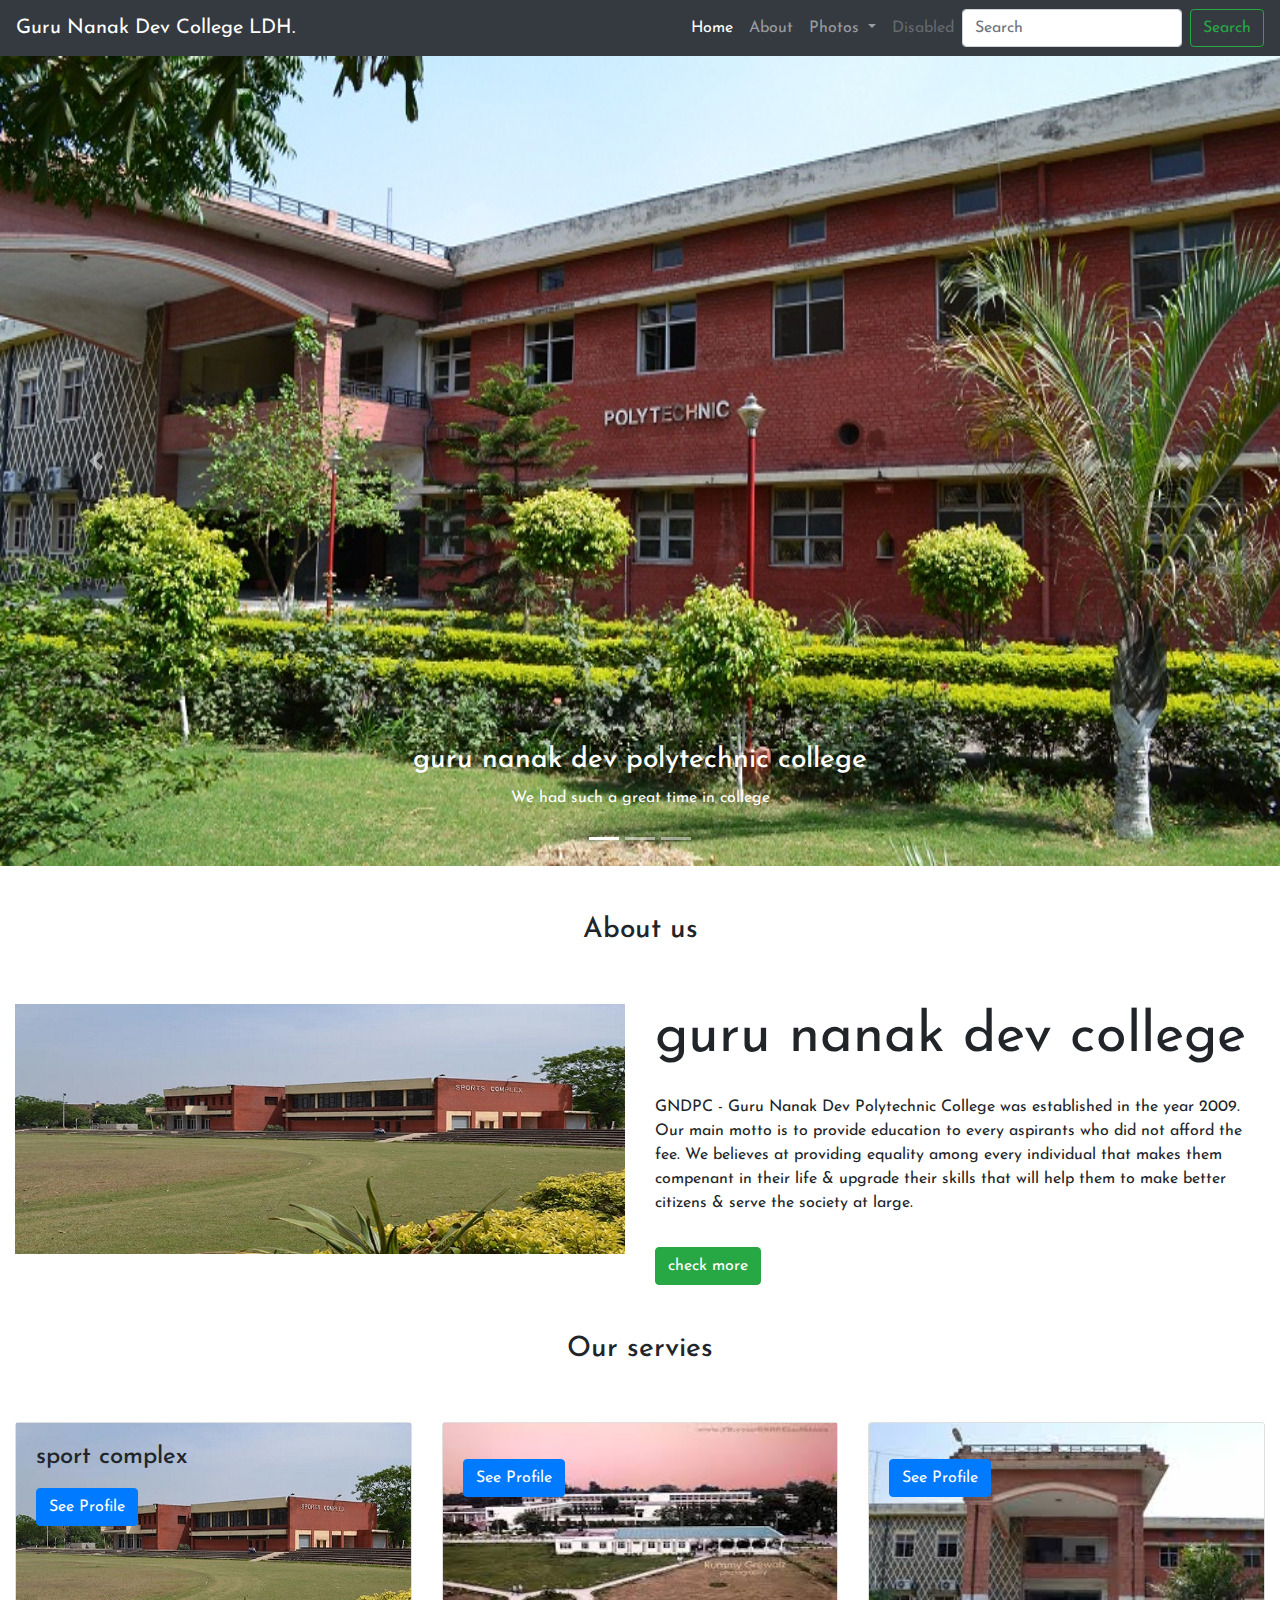
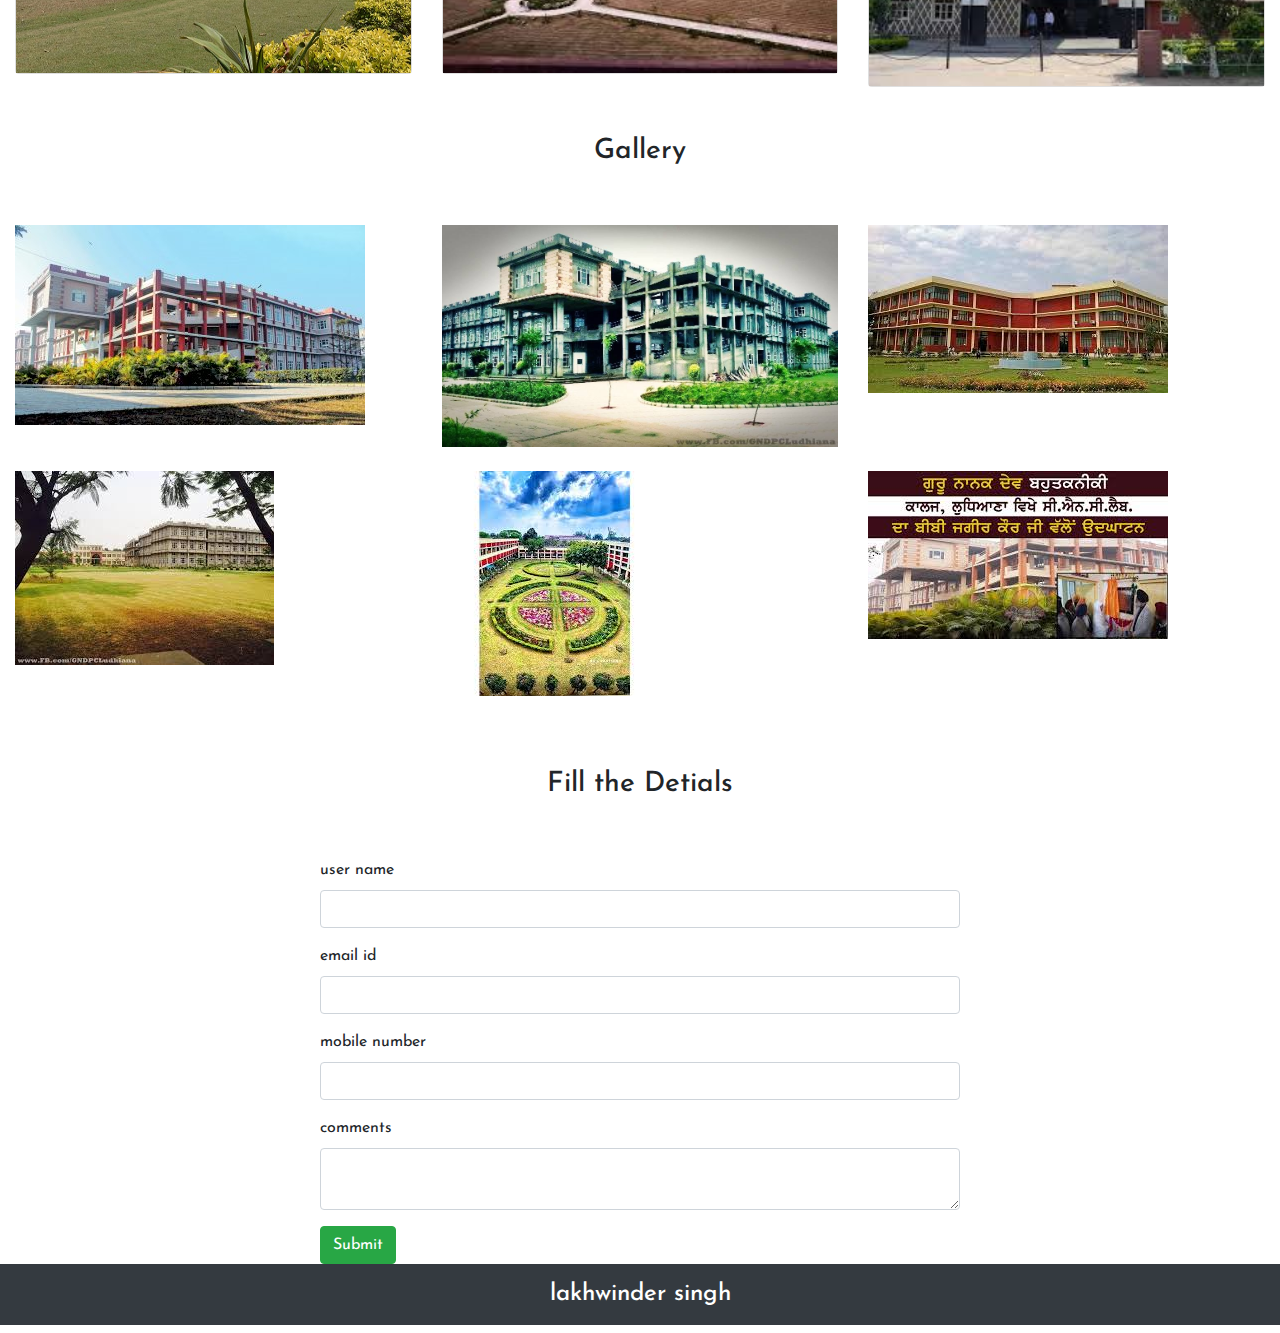
<file: index.html>
﻿<!DOCTYPE html>
<html>
<head>
    <title></title>
    <meta charset="utf-8">
    <meta name="viewport" content="width=device-width, initial-scale=1">
    <link rel="preconnect" href="https://fonts.gstatic.com">
    <link href="https://fonts.googleapis.com/css2?family=Josefin+Sans:wght@200;400&display=swap" rel="stylesheet">

    <link rel="stylesheet" type="text/css" href="css/style.css">
    <link rel="stylesheet" href="https://maxcdn.bootstrapcdn.com/bootstrap/4.5.2/css/bootstrap.min.css">
    <script src="https://ajax.googleapis.com/ajax/libs/jquery/3.5.1/jquery.min.js"></script>
    <script src="https://cdnjs.cloudflare.com/ajax/libs/popper.js/1.16.0/umd/popper.min.js"></script>
    <script src="https://maxcdn.bootstrapcdn.com/bootstrap/4.5.2/js/bootstrap.min.js"></script>
</head>
<body>

    <nav class="navbar navbar-expand-lg navbar-dark bg-dark">
        <a class="navbar-brand" href="index.html">Guru Nanak Dev College LDH.</a>
        <button class="navbar-toggler" type="button" data-toggle="collapse" data-target="#navbarSupportedContent" aria-controls="navbarSupportedContent" aria-expanded="false" aria-label="Toggle navigation">
            <span class="navbar-toggler-icon"></span>
        </button>

        <div class="collapse navbar-collapse" id="navbarSupportedContent">
            <ul class="navbar-nav ml-auto">
                <li class="nav-item active">
                    <a class="nav-link" href="index.html">Home <span class="sr-only">(current)</span></a>
                </li>

                <li class="nav-item">
                    <a class="nav-link" href="about.html">About</a>
                </li>

                <li class="nav-item dropdown">
                    <a class="nav-link dropdown-toggle" href="#" id="navbarDropdown" role="button" data-toggle="dropdown" aria-haspopup="true" aria-expanded="false">
                        Photos
                    </a>
                    <div class="dropdown-menu" aria-labelledby="navbarDropdown">
                        <a class="dropdown-item" href="#">College photos</a>
                        <a class="dropdown-item" href="#">College project photos</a>
                        <div class="dropdown-divider"></div>
                        <a class="dropdown-item" href="#">other activity photos </a>
                    </div>
                </li>
                <li class="nav-item">
                    <a class="nav-link disabled" href="#">Disabled</a>
                </li>
            </ul>
            <form class="form-inline my-2 my-lg-0">
                <input class="form-control mr-sm-2" type="search" placeholder="Search" aria-label="Search">
                <button class="btn btn-outline-success my-2 my-sm-0" type="submit">Search</button>
            </form>
        </div>
    </nav>

    <div id="demo" class="carousel slide" data-ride="carousel">
        <ul class="carousel-indicators">
            <li data-target="#demo" data-slide-to="0" class="active"></li>
            <li data-target="#demo" data-slide-to="1"></li>
            <li data-target="#demo" data-slide-to="2"></li>
        </ul>
        <div class="carousel-inner">
            <div class="carousel-item active">
                <img src="images/gnsdp3.jpg" alt="College" width="1100" height="500">
                <div class="carousel-caption">
                    <h3>guru nanak dev polytechnic college</h3>
                    <p>We had such a great time in college</p>
                </div>
            </div>
            <div class="carousel-item">
                <img src="images/gndp5.jpg" alt="college" width="1100" height="500">
                <div class="carousel-caption">
                    <h3>college canteen</h3>
                    <p></p>
                </div>
            </div>
            <div class="carousel-item">
                <img src="images/gndp2.jpg" alt="Sport complex" width="1100" height="500">
                <div class="carousel-caption">
                    <h3>Sport complex</h3>
                    <p></p>
                </div>
            </div>
        </div>
        <a class="carousel-control-prev" href="#demo" data-slide="prev">
            <span class="carousel-control-prev-icon"></span>
        </a>
        <a class="carousel-control-next" href="#demo" data-slide="next">
            <span class="carousel-control-next-icon"></span>
        </a>
    </div>
    <section class="my -5">
        <div class="py-5">
            <h3 class="text-center">About us</h3>
        </div>
        <div class="container-fluid">
            <div class="row">
                <div class="col-lg-6 col-md-6 col-12">
                    <img src="images/3.jpg" class="img-fluid aboutimg">
                </div>
                <div class="col-lg-6 col-md-6 col-12">
                    <h3 class="display-4"><b>guru nanak dev college</b></h3>
                    <p class="py-3">GNDPC - Guru Nanak Dev Polytechnic College was established in the year 2009. Our main motto is to provide education to every aspirants who did not afford the fee. We believes at providing equality among every individual that makes them compenant in their life & upgrade their skills that will help them to make better citizens & serve the society at large.</p>
                    <a href="about.html" class="btn btn-success">check more </a>

                </div>
            </div>
        </div>
    </section>
    <section class="my -5">
        <div class="py-5">
            <h3 class="text-center">Our servies</h3>
        </div>
        <div class="container-fluid">
            <div class="row">
                <div class="col-lg-4 col-mg-4 col-12">
                    <div class="card">
                        <img src="images/3.jpg" class="img-fluid aboutimg">
                        <div class="card-img-overlay">
                            <h4 class="card-title">sport complex</h4>
                            <p class="card-text"></p>
                            <a href="#" class="btn btn-primary">See Profile</a>
                        </div>
                    </div>
                </div>
                <div class="col-lg-4 col-mg-4 col-12">
                    <div class="card">
                        <img src="images/img1.jpg" class="img-fluid aboutimg">
                        <div class="card-img-overlay">
                            <h4 class="card-title"></h4>
                            <p class="card-text"></p>
                            <a href="#" class="btn btn-primary">See Profile</a>
                        </div>
                    </div>
                </div>
                <div class="col-lg-4 col-mg-4 col-12">
                    <div class="card">
                        <img class="card-img-top" src="images/img2.jpg" alt="Card image">
                        <div class="card-img-overlay">
                            <h4 class="card-title"></h4>
                            <p class="card-text"></p>
                            <a href="#" class="btn btn-primary">See Profile</a>
                        </div>
                    </div>
                </div>
            </div>
        </div>
    </section>
    <section class="my -5">
        <div class="py-5">
            <h3 class="text-center">Gallery</h3>
        </div>
        <div class="container-fluid">
            <div class="row">
                <div class="col-lg-4 col-md-4 col-12">
                    <img src="images/gallery/1.jpg" class="img-fluid pb-4">
                </div>
                <div class="col-lg-4 col-md-4 col-12">
                    <img src="images/gallery/2.jpg" class="img-fluid pb-4">
                </div>
                <div class="col-lg-4 col-md-4 col-12">
                    <img src="images/gallery/3.jpg" class="img-fluid pb-4">
                </div>
                <div class="col-lg-4 col-md-4 col-12">
                    <img src="images/gallery/4.jpg" class="img-fluid pb-4">
                </div>
                <div class="col-lg-4 col-md-4 col-12">
                    <img src="images/gallery/5.jpg" class="img-fluid pb-4">
                </div>
                <div class="col-lg-4 col-md-4 col-12">
                    <img src="images/gallery/6.jpg" class="img-fluid pb-4">
                </div>



            </div>
        </div>


    </section>
    <section class="my -5">
        <div class="py-5">
            <h3 class="text-center">Fill the Detials</h3>
        </div>
        <div class="w-50 m-auto">
            <form action=userinfo.php method="post">
                <div class="form-group">
                    <label>user name </label>
                    <input type="text" name="user" autocomplete="off" class="form-control">
                </div>
                <div class="form-group">
                    <label>email id  </label>
                    <input type="text" name="email" autocomplete="off" class="form-control">
                </div>
                <div class="form-group">
                    <label>mobile number </label>
                    <input type="text" name="mobile" autocomplete="off" class="form-control">
                </div>
                <div class="form-group">
                    <label>comments </label>
                    <textarea class="form-control"></textarea>
                </div>
                <button type="submit" class="btn btn-success">Submit</button>

            </form>
        </div>
    </section>
    <footer>
        <h4 class="p-3 bg-dark text-white text-center">lakhwinder singh</h4>
    </footer>

</body>
</html>
</file>
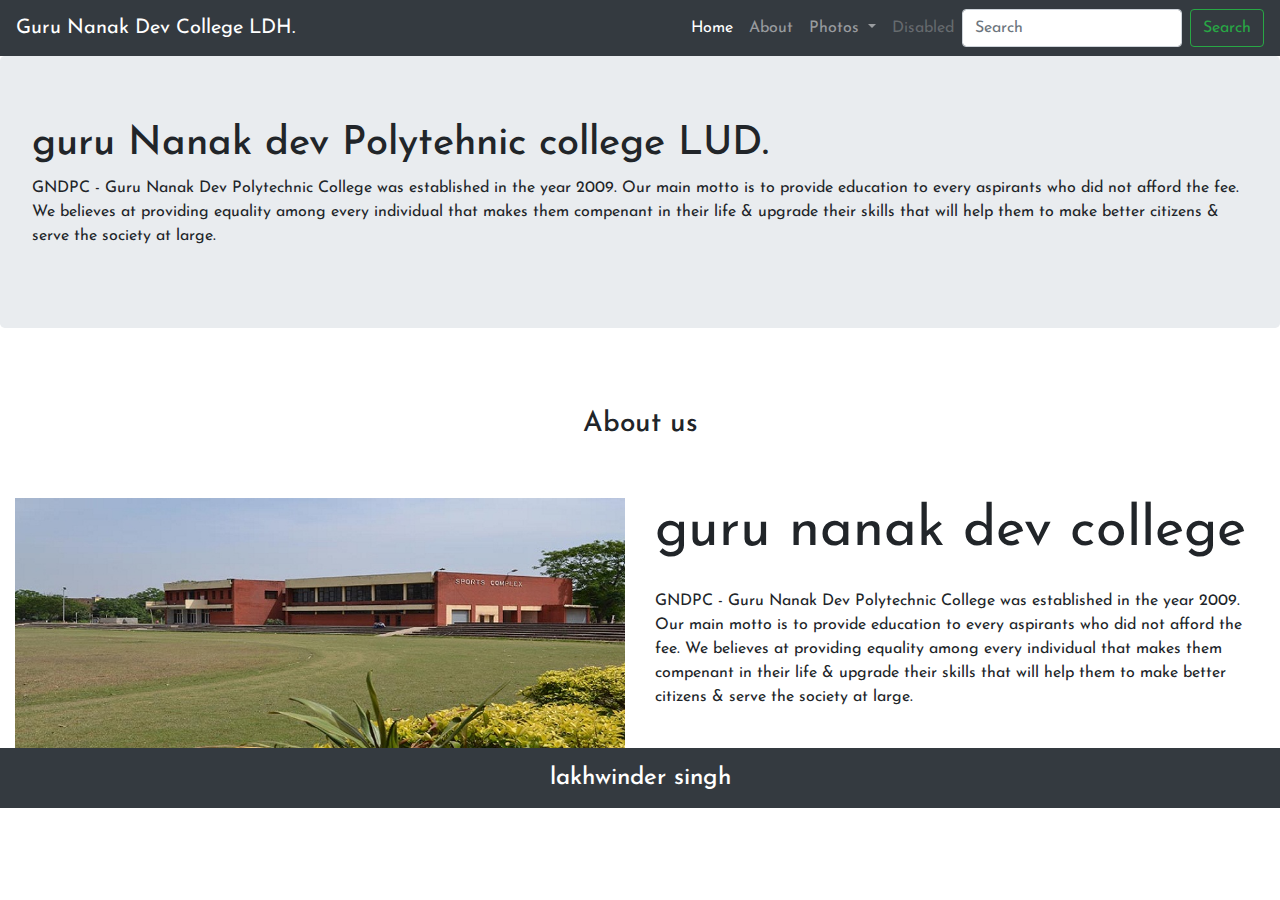
<file: about.html>
﻿<!DOCTYPE html>
<html>
<head>
    <title></title>
    <meta charset="utf-8">
    <meta name="viewport" content="width=device-width, initial-scale=1">
    <link rel="preconnect" href="https://fonts.gstatic.com">
    <link href="https://fonts.googleapis.com/css2?family=Josefin+Sans:wght@200;400&display=swap" rel="stylesheet">

    <link rel="stylesheet" type="text/css" href="css/style.css">
    <link rel="stylesheet" href="https://maxcdn.bootstrapcdn.com/bootstrap/4.5.2/css/bootstrap.min.css">
    <script src="https://ajax.googleapis.com/ajax/libs/jquery/3.5.1/jquery.min.js"></script>
    <script src="https://cdnjs.cloudflare.com/ajax/libs/popper.js/1.16.0/umd/popper.min.js"></script>
    <script src="https://maxcdn.bootstrapcdn.com/bootstrap/4.5.2/js/bootstrap.min.js"></script>
</head>
<body>

    <nav class="navbar navbar-expand-lg navbar-dark bg-dark">
        <a class="navbar-brand" href="index.html">Guru Nanak Dev College LDH.</a>
        <button class="navbar-toggler" type="button" data-toggle="collapse" data-target="#navbarSupportedContent" aria-controls="navbarSupportedContent" aria-expanded="false" aria-label="Toggle navigation">
            <span class="navbar-toggler-icon"></span>
        </button>

        <div class="collapse navbar-collapse" id="navbarSupportedContent">
            <ul class="navbar-nav ml-auto">
                <li class="nav-item active">
                    <a class="nav-link" href="index.html">Home <span class="sr-only">(current)</span></a>
                </li>

                <li class="nav-item">
                    <a class="nav-link" href="about.html">About</a>
                </li>

                <li class="nav-item dropdown">
                    <a class="nav-link dropdown-toggle" href="#" id="navbarDropdown" role="button" data-toggle="dropdown" aria-haspopup="true" aria-expanded="false">
                        Photos
                    </a>
                    <div class="dropdown-menu" aria-labelledby="navbarDropdown">
                        <a class="dropdown-item" href="#">College photos</a>
                        <a class="dropdown-item" href="#">College project photos</a>
                        <div class="dropdown-divider"></div>
                        <a class="dropdown-item" href="#">other activity photos </a>
                    </div>
                </li>
                <li class="nav-item">
                    <a class="nav-link disabled" href="#">Disabled</a>
                </li>
            </ul>
            <form class="form-inline my-2 my-lg-0">
                <input class="form-control mr-sm-2" type="search" placeholder="Search" aria-label="Search">
                <button class="btn btn-outline-success my-2 my-sm-0" type="submit">Search</button>
            </form>
        </div>
    </nav>
    <div class="jumbotron">
        <h1>guru Nanak dev Polytehnic college LUD.</h1>
        <p>GNDPC - Guru Nanak Dev Polytechnic College was established in the year 2009. Our main motto is to provide education to every aspirants who did not afford the fee. We believes at providing equality among every individual that makes them compenant in their life & upgrade their skills that will help them to make better citizens & serve the society at large.</p>
    </div>
    <section class="my -5">
        <div class="py-5">
            <h3 class="text-center">About us</h3>
        </div>
        <div class="container-fluid">
            <div class="row">
                <div class="col-lg-6 col-md-6 col-12">
                    <img src="images/3.jpg" class="img-fluid aboutimg">
                </div>
                <div class="col-lg-6 col-md-6 col-12">
                    <h3 class="display-4"><b>guru nanak dev college</b></h3>
                    <p class="py-3">GNDPC - Guru Nanak Dev Polytechnic College was established in the year 2009. Our main motto is to provide education to every aspirants who did not afford the fee. We believes at providing equality among every individual that makes them compenant in their life & upgrade their skills that will help them to make better citizens & serve the society at large.</p>

                </div>
            </div>
        </div>
    </section>
    <footer>
        <h4 class="p-3 bg-dark text-white text-center">lakhwinder singh</h4>
    </footer>
</body>
</html>
</file>
<file: css/style.css>
* {margin: 0; padding: 0; box-sizing: border-box;
 font-family: 'Josefin Sans', sans-serif; }

.carousel-inner img {
    width: 100%;
    height: 90vh;
  }
.aboutimg{
    width: 100%;
    height: 250px!important;
}
</file>
